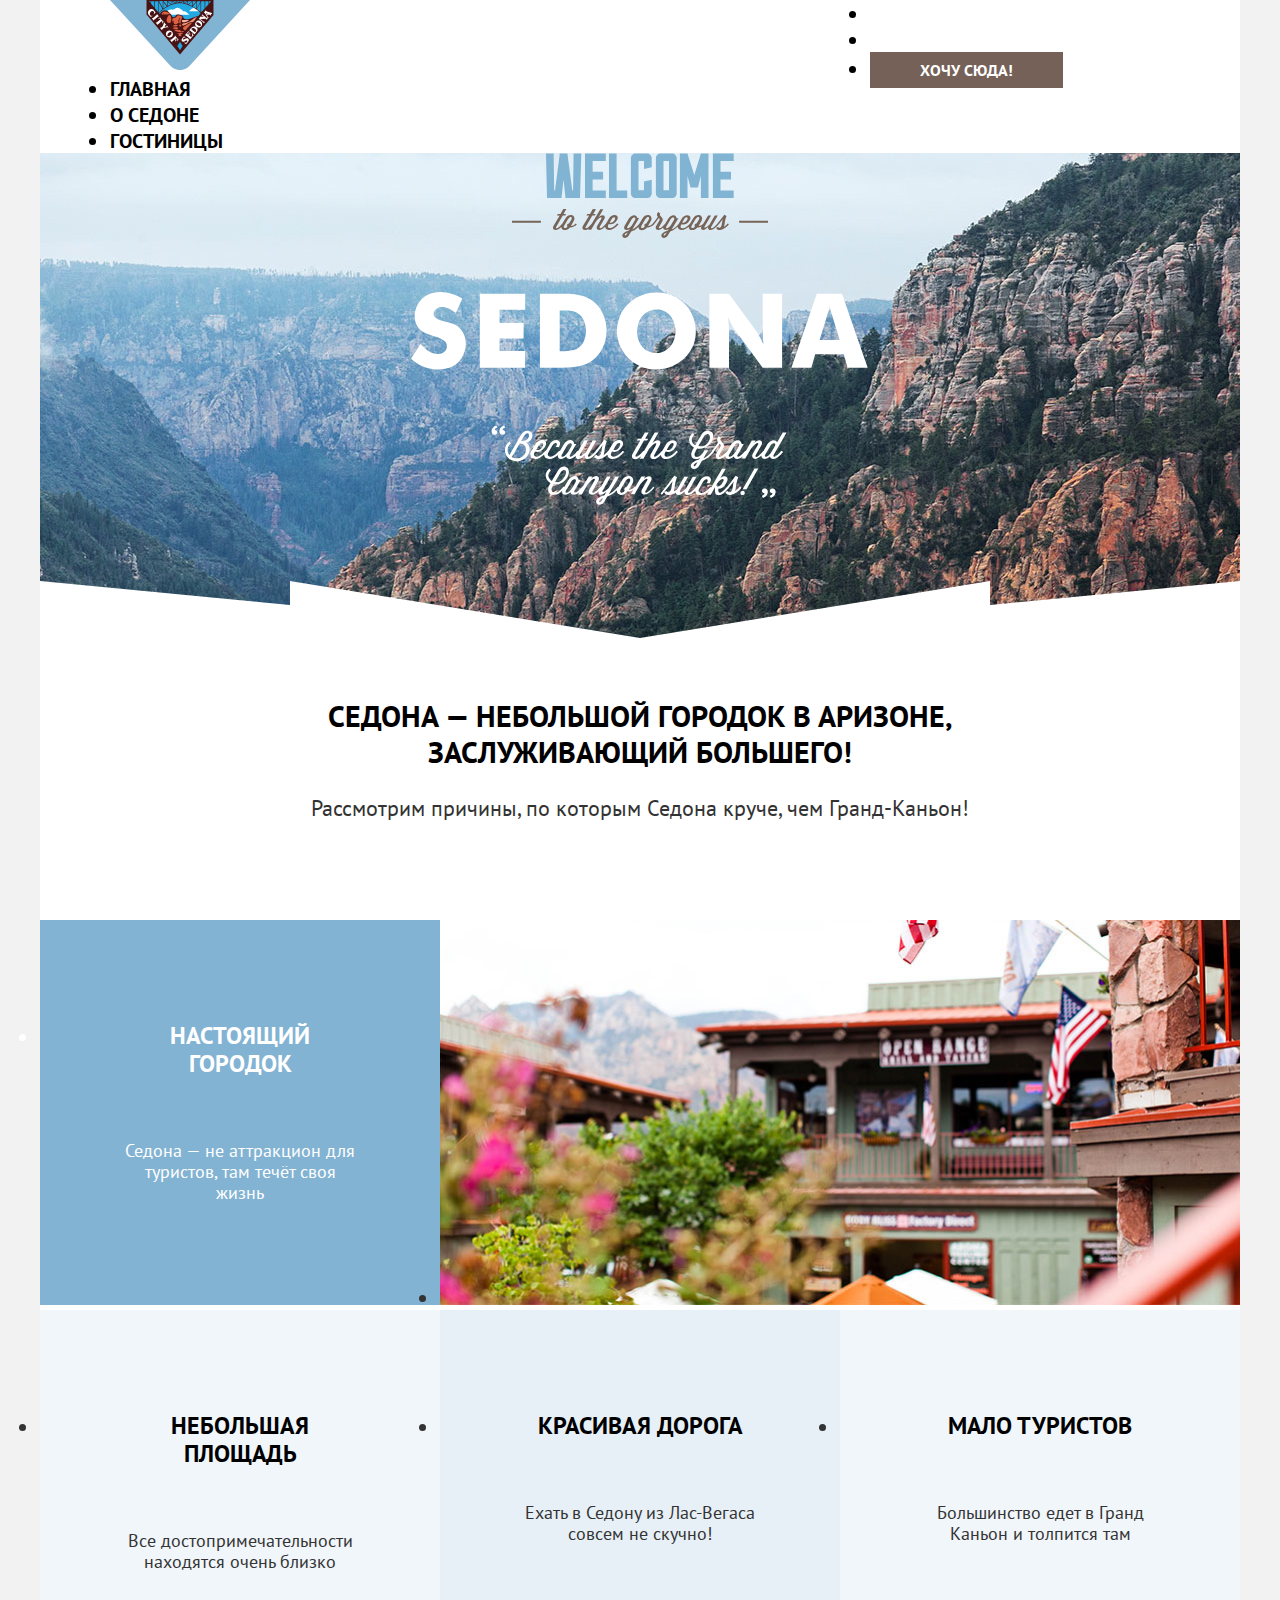
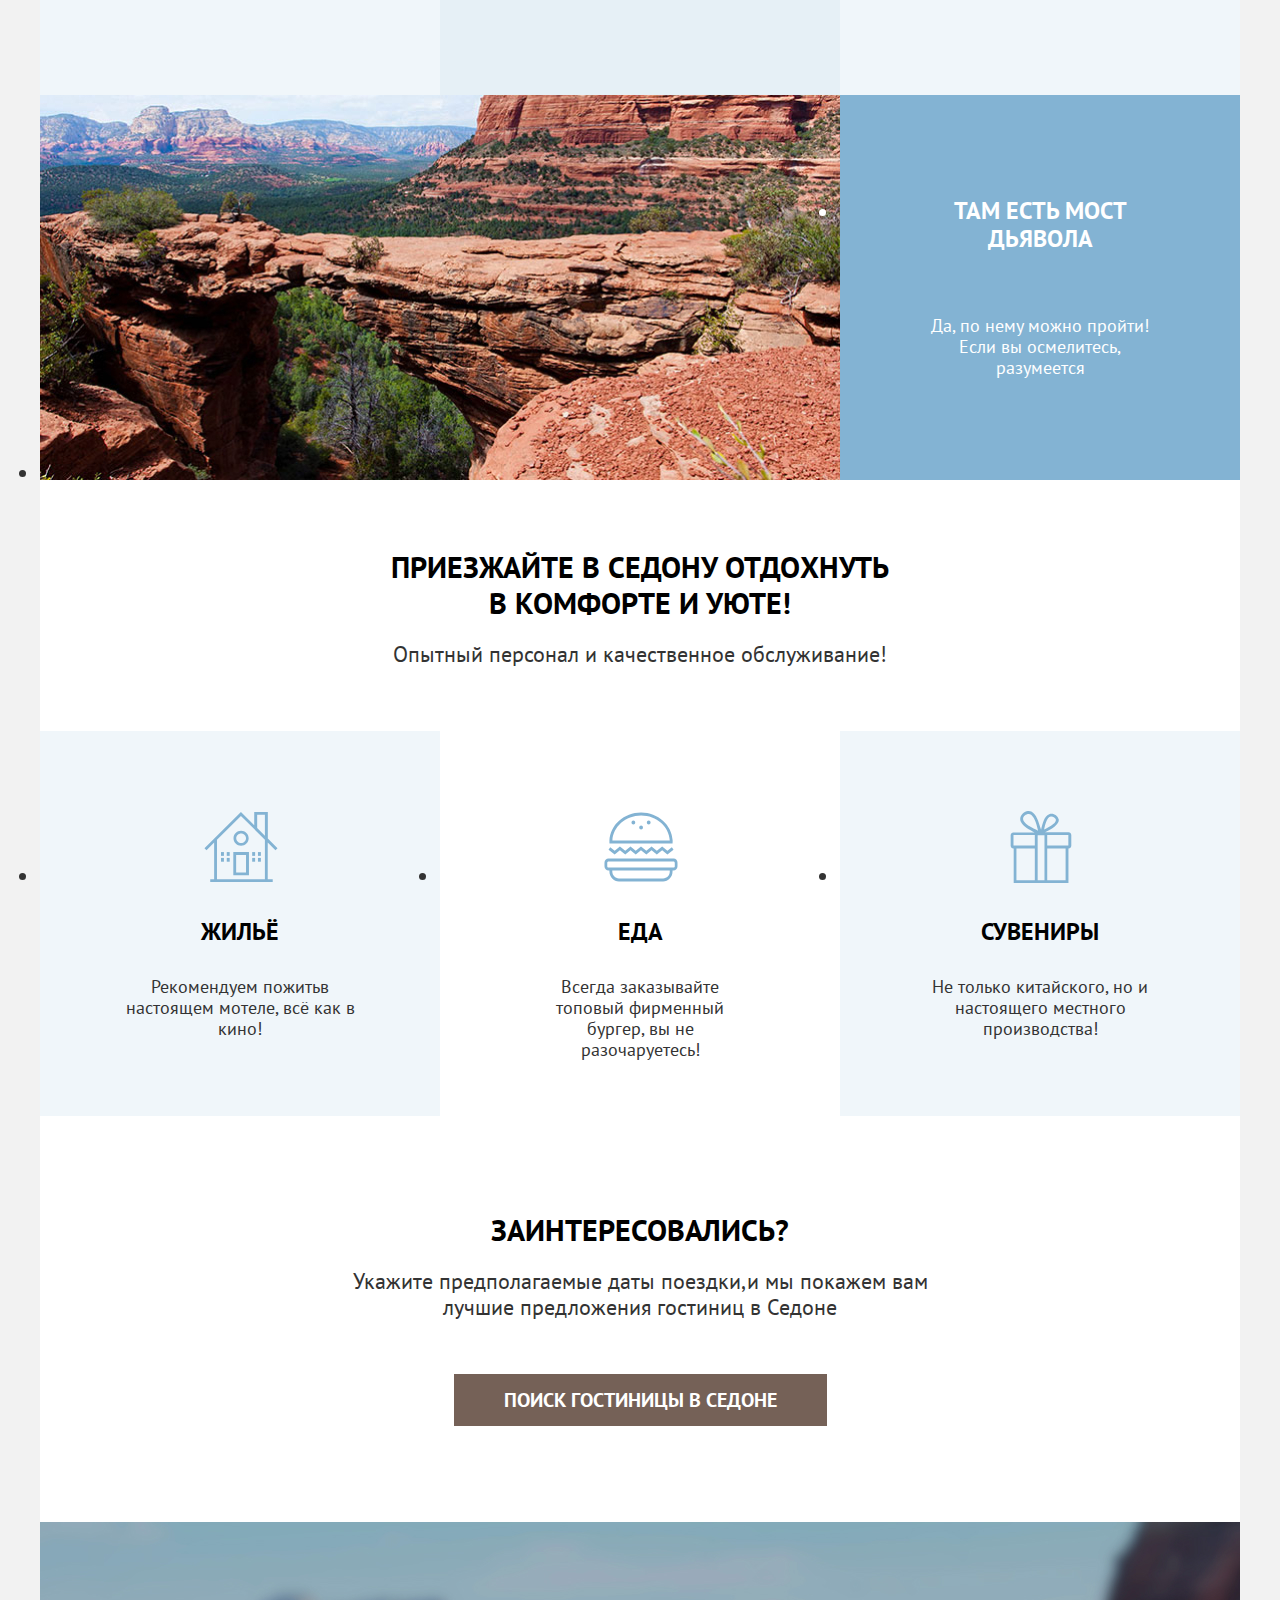
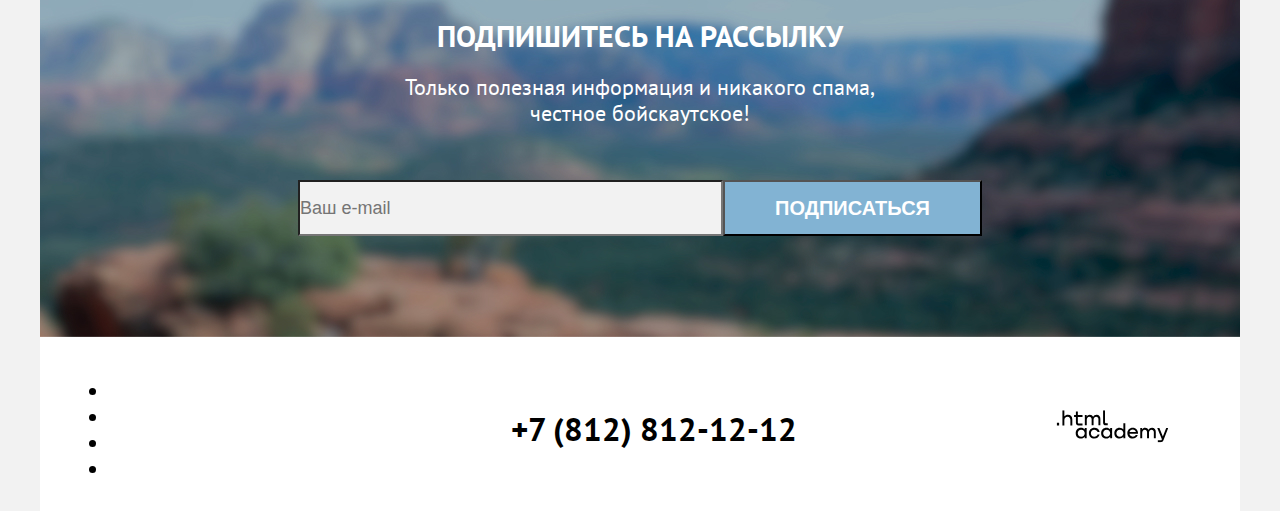
<file: index.html>
<!DOCTYPE html>
<html lang="ru">
  <head>
    <meta charset="utf-8">
    <title>HTML Academy: Седона</title>
    <link rel="stylesheet" href="styles/styles.css">
  </head>
  <body>
    <div class="page-container">
      <header class="page-header">
        <nav class="navigation">
          <div class="navigation-logo-list">
            <a class="navigation-logo" href="index.html">
              <img class="page-header-logo" src="images/logo.svg" alt="logotype" width="140" height="70">
            </a>
            <ul class="navigation-list">
              <li class="navigation-item">
                <a class="navigation-link" href="#">Главная</a>
              </li>
              <li class="navigation-item">
                <a class="navigation-link" href="about.html">О Седоне</a>
              </li>
              <li class="navigation-item">
                <a class="navigation-link" href="catalog.html">Гостиницы</a>
              </li>
            </ul>
          </div>

          <ul class="navigation-user">
            <li class="navigation-item">
              <a class="navigation-link" href="#">
                <span class="visually-hidden">
                  Поиск
                </span>
              </a>
            </li>
            <li class="navigation-item">
              <a class="navigation-link" href="#">
                <span class="visually-hidden">
                  Избранное
                </span>
              </a>
            </li>
            <li class="navigation-item">
              <a class="navigation-link button small-button" href="#">Хочу сюда!</a>
            </li>
          </ul>
        </nav>
      </header>

      <main class="main-index main-container">
        <section class="welcome-block">
          <h1 class="visually-hidden">
                  Седона
                </h1>
                <img class="welcome" src="images/welcome.svg" alt="logo" width="458" height="352">
        </section>
        <section>
          <div class="slogan-container">
            <h2 class="slogan-title">Седона — небольшой городок в Аризоне,
              заслуживающий большего!</h2>
            <p class="slogan-description">Рассмотрим причины, по которым Седона круче, чем Гранд-Каньон!</p>
          </div>
        </section>
        <section class="advantages">
          <h2 class="visually-hidden">Преимущества</h2>
          <ul class="advantages-list">
            <li class="advantages-item bg-blue">
              <h3 class="advantages-title">Настоящий городок</h3>
              <p class="advantages-description">Седона — не аттракцион для туристов, там течёт своя жизнь</p>
            </li>
            <li class="advantages-img">
              <img class="img-advantage-1" src="images/photo-1.jpg" alt="img-advantage-1" width="800" height="385">
            </li>
            <li class="advantages-item bg-blue-second">
              <h3 class="advantages-title advantages-title-black">Небольшая
                площадь</h3>
              <p class="advantages-description">Все достопримечательности находятся очень близко</p>
            </li>
            <li class="advantages-item bg-blue-third">
              <h3 class="advantages-title advantages-title-black">Красивая
                дорога</h3>
              <p class="advantages-description">Ехать в Седону из Лас-Вегаса совсем не скучно!</p>
            </li>
            <li class="advantages-item bg-blue-second">
              <h3 class="advantages-title advantages-title-black">Мало
                туристов</h3>
              <p class="advantages-description">Большинство едет в Гранд Каньон и толпится там</p>
            </li>
            <li class="advantages-img">
              <img class="img-advantage-2" src="images/photo-2.jpg" alt="img-advantage-2"  width="800" height="385">
            </li>
            <li class="advantages-item bg-blue">
              <h3 class="advantages-title ">Там есть
                мост дьявола</h3>
              <p class="advantages-description">Да, по нему можно пройти! Если вы осмелитесь, разумеется</p>
            </li>
          </ul>
        </section>
        <section class="slogan">
          <h2 class="slogan-title call-to-action-title">Приезжайте в Седону отдохнуть в комфорте и уюте!</h2>
          <p class="slogan-description call-to-action-description">Опытный персонал и качественное обслуживание!</p>
        </section>
        <section class="services">
          <h2 class="visually-hidden">Сервисы</h2>
          <ul class="services-list">
            <li class="services-item bg-blue-second">
              <img class="services-icon" src="images/icons/Advantage-icon.svg" alt="#" width="75" height="72">
              <h3 class="services-title">Жильё</h3>
              <p class="services-description">Рекомендуем пожитьв настоящем мотеле,
                всё как в кино!</p>
            </li>
            <li class="services-item">
              <img class="services-icon" src="images/icons/Advantage-icon-1.svg" alt="#" width="75" height="72">
              <h3 class="services-title">Еда</h3>
              <p class="services-description">Всегда заказывайте
                топовый фирменный бургер, вы не разочаруетесь!</p>
            </li>
            <li class="services-item bg-blue-second">
              <img class="services-icon" src="images/icons/Advantage-icon-2.svg" alt="#" width="75" height="72">
              <h3 class="services-title">Сувениры</h3>
              <p class="services-description">Не только китайского,
                но и настоящего местного производства!</p>
            </li>
          </ul>
        </section>
        <section class="search-hotel">
          <h2 class="slogan-title search-hotel-title">Заинтересовались?</h2>
          <p class="slogan-description search-hotel-description">Укажите предполагаемые даты поездки,и мы покажем вам лучшие предложения гостиниц в Седоне</p>
          <a class="button button-all" href="#">ПОИСК ГОСТИНИЦЫ В СЕДОНЕ</a>
        </section>
        <section class="subscribe">
          <div class="sub-text">
            <h2 class="subscribe-title">Подпишитесь на рассылку</h2>
            <p class="subscribe-description">Только полезная информация и никакого спама, честное бойскаутское!</p>
          </div>
          <form class="subscribe-form" action="https://echo.htmlacademy.ru/" method="post">
            <label  class="visually-hidden form-label" for="subscribe-email">Почта</label>
            <input class="field" type="email" id="subscribe-email" name="subscribe-email" placeholder="Ваш e-mail" required>
            <button class="button button-blue" type="submit">ПОДПИСАТЬСЯ</button>
          </form>
        </section>
      </main>

      <footer class="page-footer">
        <section class="footer-social">
          <ul class="footer-social-list">
            <li>
              <h2 class="visually-hidden">Контакты</h2>
            </li>
            <li class="footer-social-item">
              <a class="social-icons vk" href="#">
                <span class="visually-hidden">ВК</span>
              </a>
            </li>
            <li class="footer-social-item">
              <a class="social-icons tg" href="#">
                <span class="visually-hidden">Телеграмм</span>
              </a>
            </li>
            <li class="footer-social-item">
              <a class="social-icons youtube" href="#">
                <span class="visually-hidden">Ютуб</span>
              </a>
            </li>
          </ul>
          <h2 class="phone">+7 (812) 812-12-12</h2>
          <a class="htmlacademy-link" href="https://htmlacademy.ru/">
            <img class="logo-footer" src="images/logo_htmlacademy.svg" alt="logo" width="115" height="33">
          </a>
        </section>
      </footer>
    </div>
  </body>
</html>
</file>
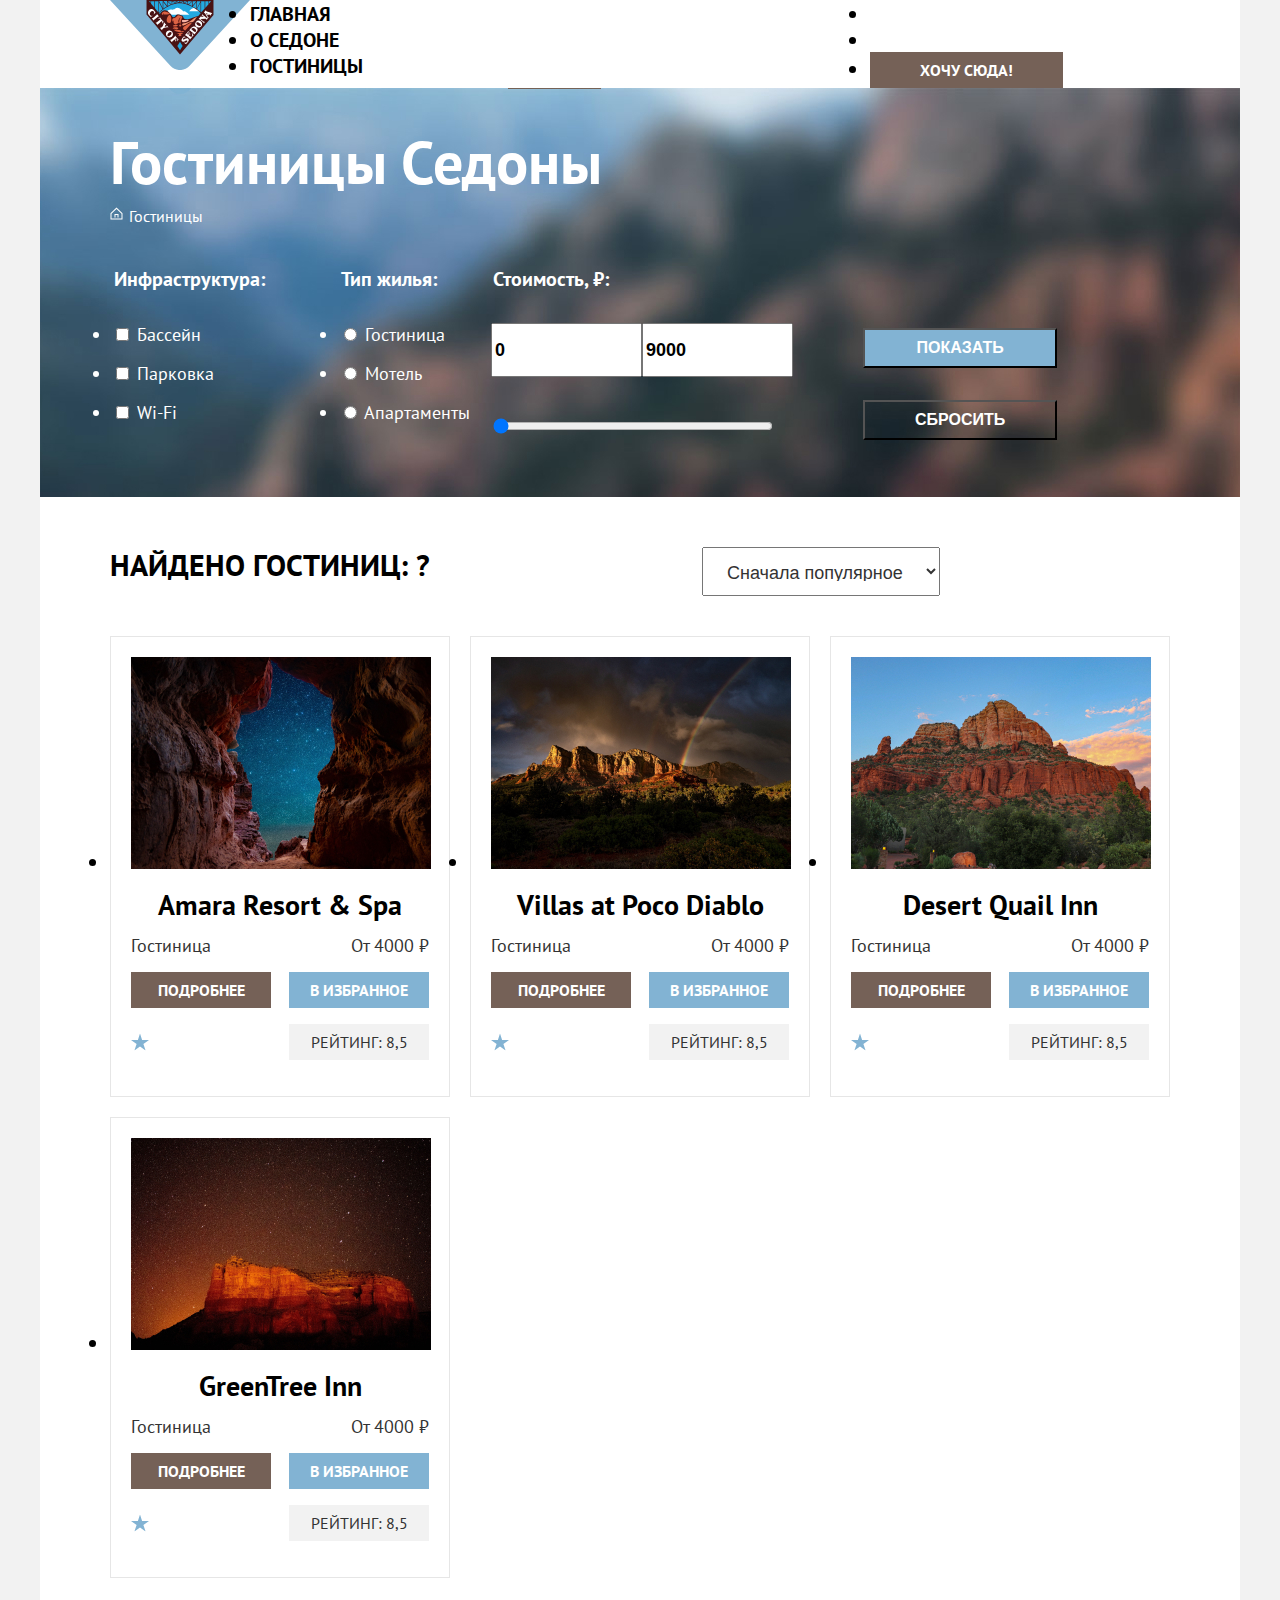
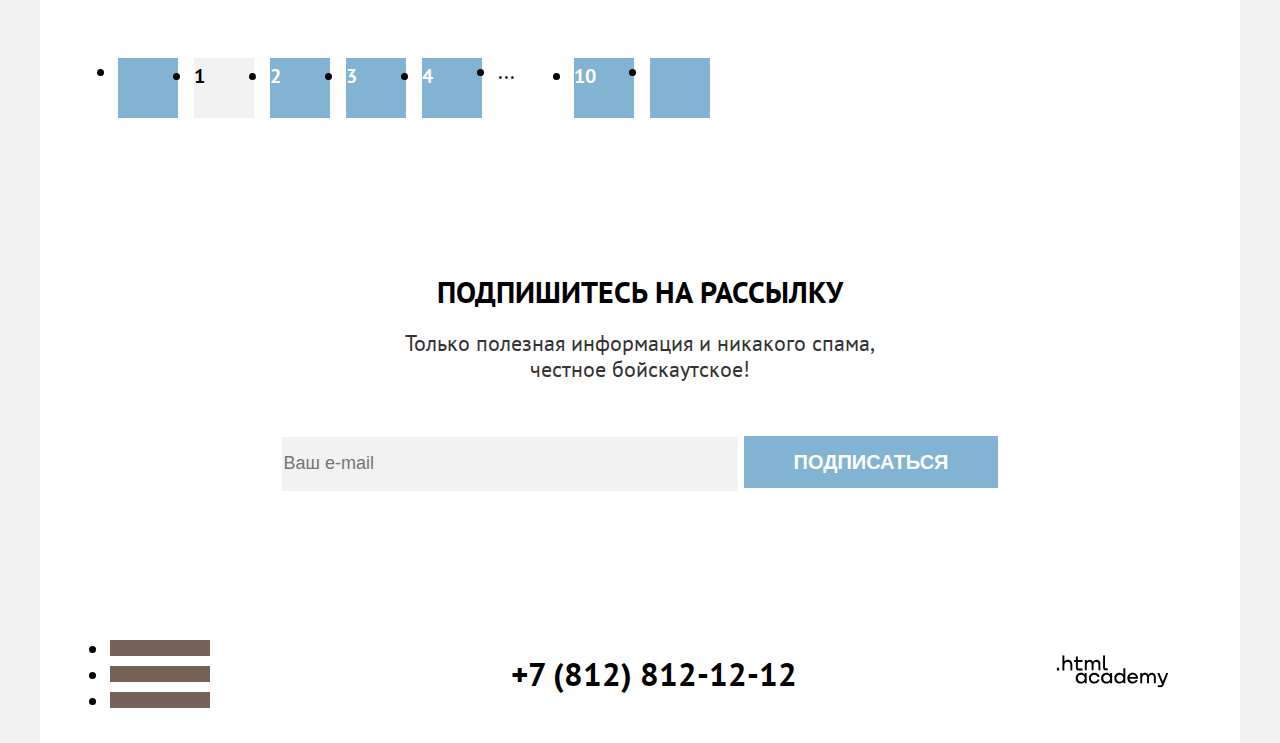
<file: catalog.html>
<!DOCTYPE html>
<html lang="ru">
  <head>
    <meta charset="utf-8">
    <title>Каталог</title>
    <link rel="stylesheet" href="styles/styles.css">
  </head>
  <body>
    <div class="page-container">
      <header class="page-header">
        <nav class="navigation">
        <a class="navigation-logo" href="index.html">
          <img class="page-header-logo" src="images/logo.svg" alt="logotype" width="140" height="70">
        </a>
        <ul class="navigation-list">
          <li class="navigation-item">
            <a class="navigation-link" href="index.html">Главная</a>
          </li>
          <li class="navigation-item">
            <a class="navigation-link" href="about.html">О Седоне</a>
          </li>
          <li class="navigation-item">
            <a class="navigation-link" href="catalog.html">Гостиницы</a>
          </li>
        </ul>

          <ul class="navigation-list navigation-user">
            <li class="navigation-item">
              <a class="navigation-link" href="#">
                <span class="visually-hidden">
                  Поиск
                </span>
              </a>
            </li>
            <li class="navigation-item">
              <a class="navigation-link" href="#">
                <span class="visually-hidden">
                  Избранное
                </span>
              </a>
            </li>
            <li class="navigation-item">
              <a class="navigation-link button small-button" href="#">Хочу сюда!</a>
            </li>
          </ul>
        </nav>
      </header>

      <main class="main-inner main-container">
        <header class="inner-header">
          <div class="inner-header-container">
            <h1 class="inner-header-title">Гостиницы Седоны</h1>
            <ul class="breadcrumbs">
              <li class="breadcrumbs-item">
                <a class="breadcrumbs-link" href="index.html">
                  <img class="icon-home" src="images/icons/home.svg" width="13" height="15"></a>
              </li>
              <li class="breadcrumbs-item">
                <a class="breadcrumbs-link" href="#">Гостиницы</a>
              </li>
            </ul>
            <section class="catalog-hotels">
              <h2 class="visually-hidden">Список гостиниц с фильтрами</h2>
              <form class="catalog-filter" action="https://echo.htmlacademy.ru/" method="get">
                <div class="left-filter">
                  <fieldset class="left-catalog-filter-group">
                    <legend class="catalog-filter-title">
                      Инфраструктура:
                    </legend>
                    <ul class="left-catalog-filter-list">
                      <li class="catalog-filter-item">
                        <label class="control">
                          <input class="control-input" type="checkbox" name="Бассейн">
                          Бассейн
                        </label>
                      </li>
                      <li class="catalog-filter-item">
                        <label class="control">
                          <input class="control-input" type="checkbox" name="Парковка">
                          Парковка
                        </label>
                      </li>
                      <li class="catalog-filter-item">
                        <label class="control">
                          <input class="control-input" type="checkbox" name="Wi-Fi">
                          Wi-Fi
                        </label>
                      </li>
                    </ul>
                  </fieldset>

                  <fieldset class="left-catalog-filter-group">
                    <legend class="catalog-filter-title">
                      Тип жилья:
                    </legend>
                    <ul class="left-catalog-filter-list">
                      <li class="catalog-filter-item">
                        <label class="control">
                          <input class="control-input" type="radio" name="Гостиница" value="type-hotel" >
                          Гостиница
                        </label>
                      </li>
                      <li class="catalog-filter-item">
                        <label class="control">
                          <input class="control-input" type="radio" name="Мотель" value="type-hotel">
                          Мотель
                        </label>
                      </li>
                      <li class="catalog-filter-item">
                        <label class="control">
                          <input class="control-input" type="radio" name="Апартаменты" value="type-hotel">
                          Апартаменты
                        </label>
                      </li>
                    </ul>
                  </fieldset>
                </div>
                <div class="right-filter">
                  <fieldset class="catalog-filter-group">
                    <legend class="catalog-filter-title">
                      Стоимость, ₽:
                    </legend>
                    <div class="price-input-container">
                      <div class="price-input">
                        <div class="price-field">
                          <input class="min-price-input" type="number" value="0">
                        </div>
                        <div class="price-field">
                          <input class="max-price-input" type="number" value="9000">
                        </div>
                      </div>
                      <div class="range-input">
                        <input class="min-range-input" type="range" min="0" max="9000" value="0" step="100">
                        <!-- <input class="max-range-input" type="range" min="0" max="9000" value="9000" step="100"> -->
                      </div>
                    </div>
                  </fieldset>
                  <div class="buttons">
                    <button class="button button-blue small-button" type="submit">Показать</button>
                    <button class="button button-text small-button button-text" type=>Сбросить</button>
                  </div>
                </div>
              </form>
            </section>
          </div>
        </header>


        <div class="catalog-container">
          <div class="catalog-sort">
            <h2 class="catalog-title">Найдено гостиниц: ?</h2>

            <select class="select-control" aria-label="Сортировка">
              <option value="popular">Сначала популярное</option>
              <option value="cheap">Сначала дешевые</option>
              <option value="expensive">Сначала дорогие</option>
            </select>
            <ul class="buttons-light">
              <a href="#" class="button button-light cards">
                <span class="visually-hidden">Показать карточки</span>
              </a>
              <a href="#" class="button button-light slide">
                <span class="visually-hidden">Показать слайдшоу</span>
              </a>
              <a href="#" class="button button-light list">
                <span class="visually-hidden">Показать список</span>
              </a>
            </ul>
          </div>

          <ul class="hotels-list">
            <li class="hotel-card">
              <a class="hotel-card-link" href="#">
                <img class="hotel-card-image" src="images/hotel-1.jpg" alt="img" width="300" height="212">
                <h3 class="hotel-card-title">Amara Resort & Spa</h3>
              </a>
              <div class="card-text">
                <span class="hotel-card-type">Гостиница</span>
                <span class="hotel-card-price">От 4000 ₽</span>
              </div>
              <div class="card-buttons">
                <a class="small-button card-button" href="#">Подробнее</a>
                <a class="small-button button-blue card-button" href="#">В избранное</a>
              </div>
              <div class="card-rate">
                <img class="hotel-card-rate-stars" src="images/star 1.svg">
                <span class="hotel-card-rate">Рейтинг: 8,5</span>
              </div>
            </li>
            <li class="hotel-card">
              <a class="hotel-card-link" href="#">
                <img class="hotel-card-image" src="images/hotel-2.jpg" alt="img" width="300" height="212">
                <h3 class="hotel-card-title">Villas at Poco Diablo</h3>
              </a>
              <div class="card-text">
                <span class="hotel-card-type">Гостиница</span>
                <span class="hotel-card-price">От 4000 ₽</span>
              </div>
              <div class="card-buttons">
                <a class="small-button card-button" href="#">Подробнее</a>
                <a class="small-button button-blue card-button" href="#">В избранное</a>
              </div>
              <div class="card-rate">
                <img class="hotel-card-rate-stars" src="images/star 1.svg">
                <span class="hotel-card-rate">Рейтинг: 8,5</span>
              </div>
            </li>
            <li class="hotel-card">
              <a class="hotel-card-link" href="#">
                <img class="hotel-card-image" src="images/hotel-3.jpg" alt="img" width="300" height="212">
                <h3 class="hotel-card-title">Desert Quail Inn</h3>
              </a>
              <div class="card-text">
                <span class="hotel-card-type">Гостиница</span>
                <span class="hotel-card-price">От 4000 ₽</span>
              </div>
              <div class="card-buttons">
                <a class="small-button card-button" href="#">Подробнее</a>
                <a class="small-button button-blue card-button" href="#">В избранное</a>
              </div>
              <div class="card-rate">
                <img class="hotel-card-rate-stars" src="images/star 1.svg">
                <span class="hotel-card-rate">Рейтинг: 8,5</span>
              </div>
            </li>
            <li class="hotel-card">
              <a class="hotel-card-link" href="#">
                <img class="hotel-card-image" src="images/hotel-4.jpg" alt="img" width="300" height="212">
                <h3 class="hotel-card-title">GreenTree Inn</h3>
              </a>
              <div class="card-text">
                <span class="hotel-card-type">Гостиница</span>
                <span class="hotel-card-price">От 4000 ₽</span>
              </div>
              <div class="card-buttons">
                <a class="small-button card-button" href="#">Подробнее</a>
                <a class="small-button button-blue card-button" href="#">В избранное</a>
              </div>
              <div class="card-rate">
                <img class="hotel-card-rate-stars" src="images/star 1.svg">
                <span class="hotel-card-rate">Рейтинг: 8,5</span>
              </div>
            </li>
          </ul>

          <ul class="pagination">
            <li class="pagination-item">
              <a class="pagination-link pagination-prev pagination-disabled">
                <span class="visually-hidden">Предыдущая страница</span>
              </a>
            </li>
            <li class="pagination-item">
              <a class="pagination-link pagination-current">1</a>
            </li>
            <li class="pagination-item">
              <a class="pagination-link" href="#">2</a>
            </li>
            <li class="pagination-item">
              <a class="pagination-link" href="#">3</a>
            </li>
            <li class="pagination-item">
              <a class="pagination-link" href="#">4</a>
            </li>
            <li class="pagination-item">
              <a class="pagination-link pagination-points" href="#">...</a>
            </li>
            <li class="pagination-item">
              <a class="pagination-link" href="#">10</a>
            </li>
            <li class="pagination-item">
              <a class="pagination-link pagination-next" href="#">
                <span class="visually-hidden">Следующая страница</span>
              </a>
            </li>
          </ul>

          <section class="catalog-subscribe">
            <h2 class="catalog-subscribe-title">Подпишитесь на рассылку</h2>
            <p class="catalog-subscribe-description">Только полезная информация и никакого спама, честное бойскаутское!</p>
            <form class="catalog-subscribe-form" action="https://echo.htmlacademy.ru/" method="post">
              <label  class="visually-hidden form-label" for="subscribe-email">Почта</label>
              <input class="field" type="email" id="subscribe-email" name="subscribe-email" placeholder="Ваш e-mail" required>
              <button class="button button-blue" type="submit">ПОДПИСАТЬСЯ</button>
            </form>
          </section>
        </div>
      </main>

      <footer class="page-footer">
        <section class="footer-social">
          <h2 class="visually-hidden">Контакты</h2>
          <ul class="footer-social-list">
            <li class="footer-social-item">
              <a class="button vk" href="#">
                <span class="visually-hidden">ВК</span>
              </a>
            </li>
            <li class="footer-social-item">
              <a class="button tg" href="#">
                <span class="visually-hidden">Телеграмм</span>
              </a>
            </li>
            <li class="footer-social-item">
              <a class="button youtube" href="#">
                <span class="visually-hidden">Ютуб</span>
              </a>
            </li>
          </ul>
          <h2 class="phone">+7 (812) 812-12-12</h2>
          <a class="htmlacademy-link" href="https://htmlacademy.ru/">
            <img class="logo-footer" src="images/logo_htmlacademy.svg" alt="logo" width="115" height="33">
          </a>
        </section>
      </footer>
    </div>
  </body>
</html>
</file>
<file: styles/styles.css>
@font-face {
  font-family: "PT Sans";
  font-style: normal;
  font-weight: 400;
  src: url("../fonts/ptsans-400.woff2") format("woff2");
  font-display: swap;
}

@font-face {
  font-family: "PT Sans";
  font-style: normal;
  font-weight: 700;
  src: url("../fonts/ptsans-700.woff2") format("woff2");
  font-display: swap;
}


html {
  height: 100%;
}

body {
  margin: 0;
  padding: 0;
  height: 100%;

  font-family: "PT Sans", sans-serif;

  font-size: 22px;
  line-height: 26px;

  background: #F2F2F2;
  color: #000000;
}

.page-container {
  display: flex;
  flex-direction: column;
  background-color: #FFFFFF;
  min-height: 100%;
  width: 1200px;
  margin: 0 auto;
}

.visually-hidden {
  position: absolute;
  width: 1px;
  height: 1px;
  margin: -1px;
  border: 0;
  padding: 0;
  white-space: nowrap;
  clip-path: inset(100%);
  clip: rect(0 0 0 0);
  overflow: hidden;
}

.main-container {
  flex-grow: 1;
}

.page-header{
  width: 1060px;
  margin: 0 auto;
  color:#000000;
  background: #FFFFFF;
}

.navigation {
  display: flex;
  margin: 0;
  padding: 0;

}

.navigation-logo {
  display: inline-block;
}

.navigation-list {
  width: 400px;
  margin: 0;
  padding: 0;
}

.navigation-user {
  width: 300px;
  margin: 0;
  padding: 0;
  margin-left: auto;
}

.navigation-link {
  font-size: 20px;
  line-height: 24px;
  font-weight: 700;
  text-align: center;
  color: #000;
  background-color: #ffffff;
  text-decoration: none;
  text-transform: uppercase;
}
.button{
  display: inline-block;
  font-size: 20px;
  line-height: 36px;
  font-weight: 700;
  text-align: center;
  background-color: #756157;
  color: #FFFFFF;
  text-decoration: none;
  text-transform: uppercase;
  padding: 8px 50px;
}
.small-button{
  box-sizing: border-box;
  min-width: 140px;
  font-size: 16px;
  line-height: 20px;
  font-weight: 700;
  text-align: center;
  background-color: #756157;
  color: #FFFFFF;
  text-decoration: none;
  text-transform: uppercase;
  padding: 8px auto;
}


.main-index {
  color: #333333;
  background-color: #fff;
  background-image: url("../images/background.jpg");
  background-size: 100% auto;
  background-repeat: no-repeat;
}

.welcome-block{
  height: 485px;
  text-align: center;
}

.slogan-container {
  min-height: 282px;
  padding: 60px 270px;
  box-sizing: border-box;
}

.slogan-title, .subscribe-title {
  font-size: 30px;
  line-height: 36px;
  text-align: center;
  color: #000;
  text-transform: uppercase;
  margin: 0;
}
.slogan-title {
  margin-bottom: 25px;
}

.slogan {
  min-height: 246px;
  padding: 64px 346px;
  box-sizing: border-box;
}

.slogan-description, .subscribe-description {
  font-size: 22px;
  line-height: 26px;
  text-align: center;
  margin: 0;
}

.call-to-action-title, .search-hotel-title {
  margin-bottom: 20px;
}

.search-hotel-description {
  margin-bottom: 54px;
}

.advantages-list {
  display: flex;
  flex-wrap: wrap;
  margin: 0;
  padding: 0;
}

.advantages-item {
  height: 385px;
  width: 400px;
  box-sizing: border-box;
  padding: 102px 85px;
}

.advantages-title, .services-title {
  font-size: 24px;
  line-height: 28px;
  text-align: center;
  text-transform: uppercase;
  margin: 0;
}

.services-title {
  color: #000000;
}

.advantages-title {
  margin-bottom: 62px;
}

.advantages-title-black{
  color: #000000;
}

.advantages-description, .services-description {
  font-size: 18px;
  line-height: 21px;
  text-align: center;
  margin: 0;
}

.services-list {
  display: flex;
  flex-wrap: wrap;
  margin: 0;
  padding: 0;
}

.services-item {
  width: 400px;
  height: 385px;
  text-align: center;
  box-sizing: border-box;
  padding: 80px 85px;
}

.services-title {
  margin: 30px 0;
}


.search-hotel {
  box-sizing: border-box;
  min-height: 406px;
  padding: 96px 304px;
  text-align: center;
}
.subscribe {
  min-height: 415px;
  box-sizing: border-box;
  padding: 96px 258px;
  color:#FFFFFF;
  background-image: url("../images/subscribe.jpg");
  background-size: 100% auto;
  background-repeat: no-repeat;
  text-align: center;
}
.subscribe-title{
  color: #FFFFFF;
  margin-bottom: 20px;
}

.sub-text {
  width: 475px;
  margin: 0 auto;
}

.subscribe-form .field {
  background-color: #F2F2F2;
  font-size: 18px;
  line-height: 24px;
  padding: 0;
  width: 452px;
}

.subscribe-form {
  margin-top: 54px;
  width: 684px;
  display: flex;
}

.bg-blue {
  background-color: rgba(131, 179, 211, 1);
  color: #FFFFFF;
}

.bg-blue-second {
  background-color: rgba(131, 179, 211, 0.12)
}

.bg-blue-third {
  background-color: rgba(131, 179, 211, 0.2);
}

.page-footer{
  background-color: #FFFFFF;
  width: 1060px;
  min-height: 50px;
  margin: 0 auto;
}

.footer-social {
  display: flex;
  margin: 40px 0 30px 0;
  justify-content: space-between;
}

.footer-social-list {
  padding: 0;
  width: 142px;
  margin: auto 0;
}

.phone {
  width: 720px;
  text-align: center;
  margin: auto 0;
}

.htmlacademy-link {
  margin: auto 0;
}

.social-icons {
  background-color: #FFFFFF;
  color: #000;
  text-decoration: none;
}

.catalog-filter {
  display: flex;
  flex-wrap: wrap;
  height: 160px;
}

.left-filter {
  display: flex;
}

.right-filter {
  display: flex;
}

.buttons {
  display: flex;
  flex-direction: column;
  margin-top: auto;
}

.buttons .button:first-child {
  margin-bottom: 32px;
}

.left-catalog-filter-group {
  box-sizing: border-box;
  padding: 0;
  width: 150px;
  border: none;
}

.catalog-filter-group {
  padding: 0;
  margin: 0;
  margin-right: 70px;
  width: 288px;
  border: none;
}

.min-range-input {
  width: 280px;
}

.price-input-container {
  display: flex;
  flex-wrap: wrap;
}

.price-input {
  display: flex;
  margin-bottom: 36px;
}

.left-catalog-filter-group:first-child {
  padding: 0;
  margin-right: 70px;
}


.min-price-input, .max-price-input {
  width: 143px;
  height: 48px;
  font-size: 18px;
  line-height: 24px;
  font-weight: 700;
}

.inner-header{
  color: #FFFFFF;
  background-color: #000;
  background-image: url("../images/filter.jpg");
  background-size: 100% auto;
  background-repeat: no-repeat;
  padding-top: 35px;
  padding-bottom: 70px;
  padding-left: 70px;

}

.inner-header-container {
  margin: 0;
}

.breadcrumbs {
  margin: 0;
  padding: 0;
  margin-bottom: 40px;
}

.breadcrumbs-item {
  display: inline-block;
}

.breadcrumbs-link{
  color: #FFFFFF;
  text-decoration: none;
  font-size: 16px;
  line-height: 21px;
}

.button-blue{
  background-color: #82B3D3;
}

.button-text{
  background: none;
}

.catalog-filter-title {
  font-size: 20px;
  line-height: 24px;
  font-weight: 700;
  margin-bottom: 32px;
}

.left-catalog-filter-list{
  font-size: 18px;
  line-height: 23px;
  font-weight: 400;
  margin: 0;
  padding: 0;
}

.catalog-filter-item {
  margin-bottom: 16px;
}

.catalog-title{
  font-size: 30px;
  line-height: 36px;
  color: #000;
  text-transform: uppercase;
  margin: 0;
  margin-right:auto;
}

.select-control {
  padding: 14px 20px;
  font-size: 18px;
  line-height: 21px;
  height: 49px;
}

.catalog-sort {
  display: flex;
  height: 49px;
  margin: 50px 0 40px 0;
}

.buttons-light {
  margin: 0;
  padding: 0;
  width: 160px;
  margin-left: 70px;
}

.select-control{
  font-size: 18px;
  line-height: 21px;
  color:#333333;
}

.inner-header-title {
  font-size: 60px;
  line-height: 78px;
  font-weight: 700;
  margin: 0;
}

.button-light {
  background-color: #FFFFFF;
  color: #000000;
}

.catalog-container {
  width: 1060px;
  margin: 0 auto;
}

.hotels-list {
  display: flex;
  flex-wrap: wrap;
  row-gap: 20px;
  column-gap: 20px;
  margin: 0;
  padding: 0;
}

.hotel-card {
  text-align: center;
  width: 340px;
  min-height: 438px;
  box-sizing: border-box;
  padding: 20px;
  background-color: #FFFFFF;
  border: 1px solid #E6E6E6;
}

.hotel-card-title {
  padding: 0;
  margin: 16px 0 ;
}

.hotel-card-link {
  margin: 0 auto;
  font-size: 24px;
  line-height: 28px;
  text-decoration: none;
  color: #000000;
}

.card-text {
  display: flex;
  flex-wrap: wrap;
  justify-content: space-around;

  margin-bottom: 16px;
}

.card-buttons {
  display: flex;
  flex-wrap: wrap;
  margin-bottom: 16px;
  justify-content: space-between;
}

.card-rate {
  display: flex;
  flex-wrap: wrap;
  margin-bottom: 16px;
  justify-content: space-between;
}

.card-button {
  display: inline-block;
  min-height: 36px;
  width: 140px;
  padding: 8px;
}

.hotel-card-type, .hotel-card-price {
  font-size: 18px;
  line-height: 21px;
  color: #333333;
}

.hotel-card-type {
  margin-right: auto;
}

.hotel-card-rate {
  box-sizing: border-box;
  width: 140px;
  padding: 8px;
  color: #333333;
  background-color: #F2F2F2;
  text-decoration: none;
  font-size: 16px;
  line-height: 20px;
  text-transform: uppercase;
}

.pagination {
  display: flex;
  margin: 80px 0 60px 0;
  padding: 0;
}

.pagination-item {
  margin: 0 8px;
}

.pagination-link {
  display: block;
  box-sizing: border-box;
  height: 60px;
  width: 60px;

  color: #ffffff;
  background-color: #82B3D3;
  text-decoration: none;
  font-size: 20px;
  line-height: 36px;
  font-weight: 700;
}

.pagination-current {
  color: #000000;
  background-color: #F2F2F2;
}

.pagination-points {
  background-color: #FFFFFF;
  color: #000000;
  font-size: 22px;
  line-height: 26px;
  font-weight: 400;
}

.catalog-subscribe {
  box-sizing: border-box;
  min-height: 406px;
  padding: 96px 0 104px;
  text-align: center;
}

.catalog-subscribe-title {
  font-size: 30px;
  line-height: 36px;
  color: #000000;
  background-color: #FFFFFF;
  text-transform: uppercase;
  margin: 0;
  margin-bottom: 20px;
}

.catalog-subscribe-description {
  width: 475px;
  color: #333333;
  background-color: #FFFFFF;
  font-size: 22px;
  line-height: 26px;
  margin: 0;
  margin: 0 auto 54px;
}


.catalog-subscribe-form .field {
  background-color: #F2F2F2;
  margin: 0;
  font-size: 18px;
  line-height: 24px;
  width: 452px;
  height: 52px;
  border: none;
}

.catalog-subscribe-form .button {
  box-sizing: border-box;
  height: 52px;
  border: none;
}
</file>
